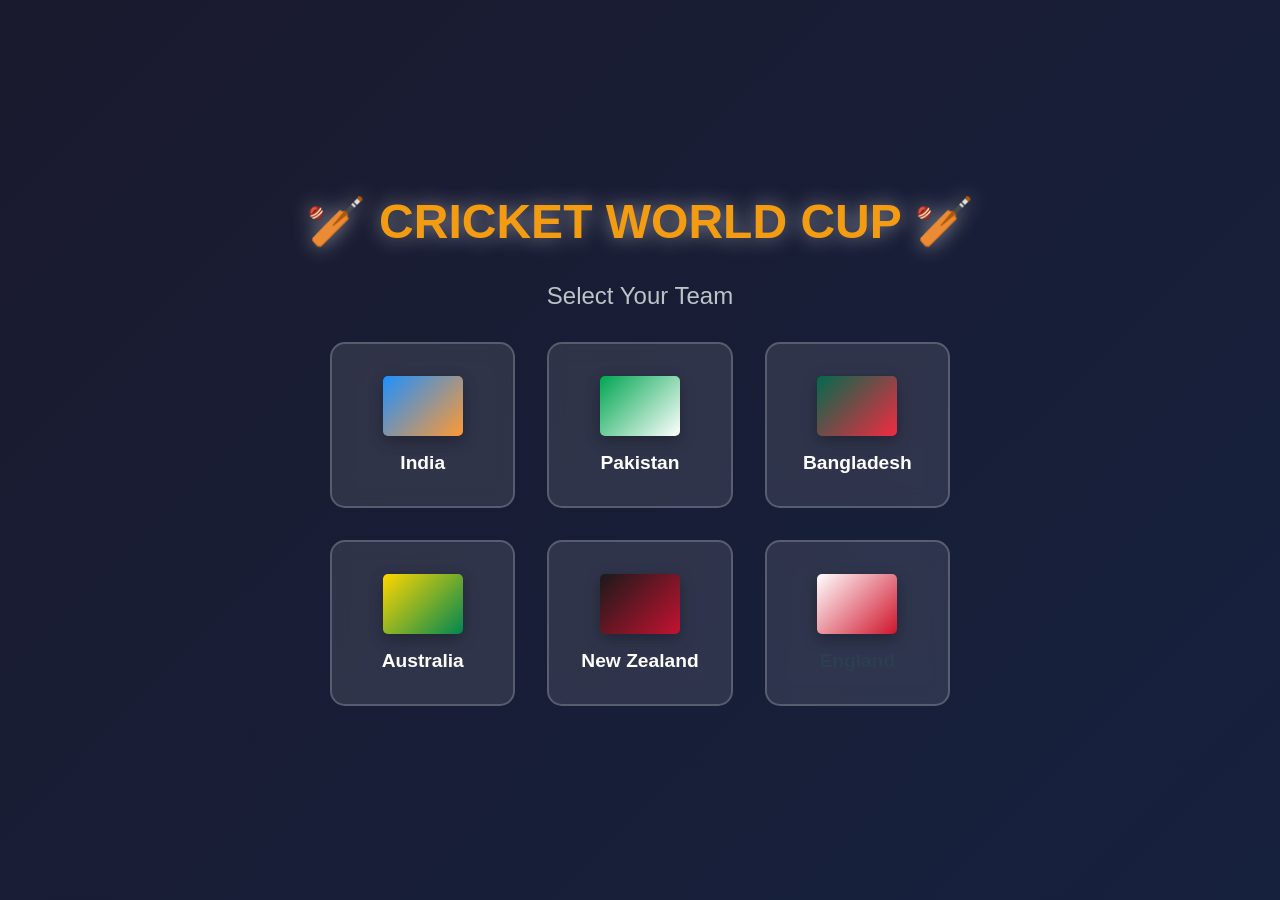
<file: cricket-game/index.html>
<!DOCTYPE html>
<html lang="en">
<head>
    <meta charset="UTF-8">
    <meta name="viewport" content="width=device-width, initial-scale=1.0">
    <title>Cricket World Cup - Chase Master</title>
    
    <!-- CSS Files -->
    <link rel="stylesheet" href="css/main.css">
    <link rel="stylesheet" href="css/grass.css">
    <link rel="stylesheet" href="css/stadium.css">
    <link rel="stylesheet" href="css/jerseys.css">
</head>
<body>
    <div id="game-container">
        <!-- UI Layer for all overlays -->
        <div id="ui-layer"></div>
        
        <!-- Game canvas will be populated by JavaScript -->
    </div>

    <!-- JavaScript Modules -->
    <script type="module" src="js/config.js"></script>
    <script type="module" src="js/tournament.js"></script>
    <script type="module" src="js/match.js"></script>
    <script type="module" src="js/ui.js"></script>
    <script type="module" src="js/main.js"></script>
</body>
</html>
</file>
<file: cricket-game/css/main.css>
/* Global Styles & Reset */
* {
    margin: 0;
    padding: 0;
    box-sizing: border-box;
}

body {
    font-family: 'Segoe UI', Tahoma, Geneva, Verdana, sans-serif;
    overflow: hidden;
    background: #000;
    color: white;
}

#game-container {
    position: relative;
    width: 100vw;
    height: 100vh;
}

canvas {
    display: block;
    width: 100%;
    height: 100%;
}

/* UI Overlay */
#ui-layer {
    position: absolute;
    top: 0;
    left: 0;
    width: 100%;
    height: 100%;
    pointer-events: none;
    z-index: 10;
}

/* Country Selection Screen */
#country-screen {
    position: absolute;
    top: 0;
    left: 0;
    width: 100%;
    height: 100%;
    background: linear-gradient(135deg, #1a1a2e 0%, #16213e 100%);
    display: flex;
    flex-direction: column;
    justify-content: center;
    align-items: center;
    pointer-events: auto;
    z-index: 100;
}

#country-screen h1 {
    font-size: 3rem;
    margin-bottom: 2rem;
    text-shadow: 0 0 20px rgba(255,255,255,0.5);
    animation: pulse 2s infinite;
}

.country-grid {
    display: grid;
    grid-template-columns: repeat(3, 1fr);
    gap: 2rem;
    max-width: 900px;
}

.country-card {
    background: rgba(255,255,255,0.1);
    border: 2px solid rgba(255,255,255,0.2);
    border-radius: 15px;
    padding: 2rem;
    cursor: pointer;
    transition: all 0.3s ease;
    text-align: center;
    backdrop-filter: blur(10px);
}

.country-card:hover {
    transform: translateY(-10px);
    box-shadow: 0 20px 40px rgba(0,0,0,0.4);
    border-color: rgba(255,255,255,0.5);
}

.country-flag {
    width: 80px;
    height: 60px;
    margin: 0 auto 1rem;
    border-radius: 5px;
    box-shadow: 0 5px 15px rgba(0,0,0,0.3);
}

.country-name {
    font-size: 1.2rem;
    font-weight: bold;
}

/* Match Info Screen */
#match-info-screen {
    position: absolute;
    top: 0;
    left: 0;
    width: 100%;
    height: 100%;
    background: rgba(0,0,0,0.8);
    display: none;
    flex-direction: column;
    justify-content: center;
    align-items: center;
    pointer-events: auto;
    z-index: 90;
}

.match-details {
    background: linear-gradient(135deg, #2c3e50 0%, #34495e 100%);
    padding: 3rem;
    border-radius: 20px;
    text-align: center;
    max-width: 600px;
    box-shadow: 0 30px 60px rgba(0,0,0,0.5);
}

.match-details h2 {
    font-size: 2.5rem;
    margin-bottom: 1rem;
    color: #f39c12;
}

.target-display {
    font-size: 3rem;
    font-weight: bold;
    color: #e74c3c;
    margin: 2rem 0;
}

.start-btn {
    background: linear-gradient(135deg, #e74c3c 0%, #c0392b 100%);
    color: white;
    border: none;
    padding: 1rem 3rem;
    font-size: 1.5rem;
    border-radius: 50px;
    cursor: pointer;
    transition: all 0.3s ease;
    margin-top: 2rem;
}

.start-btn:hover {
    transform: scale(1.1);
    box-shadow: 0 10px 30px rgba(231,76,60,0.5);
}

/* Game HUD */
#game-hud {
    position: absolute;
    top: 20px;
    left: 20px;
    right: 20px;
    display: none;
    justify-content: space-between;
    pointer-events: none;
}

.score-board {
    background: rgba(0,0,0,0.7);
    padding: 1rem 2rem;
    border-radius: 10px;
    border: 2px solid rgba(255,255,255,0.2);
}

.score-main {
    font-size: 2rem;
    font-weight: bold;
    color: #f39c12;
}

.score-sub {
    font-size: 1rem;
    color: #bdc3c7;
}

.shot-selector {
    position: absolute;
    bottom: 100px;
    left: 50%;
    transform: translateX(-50%);
    display: none;
    gap: 1rem;
    pointer-events: auto;
    background: rgba(0,0,0,0.8);
    padding: 1rem;
    border-radius: 15px;
    backdrop-filter: blur(10px);
}

.shot-btn {
    background: linear-gradient(135deg, #3498db 0%, #2980b9 100%);
    color: white;
    border: none;
    padding: 0.8rem 1.5rem;
    border-radius: 10px;
    cursor: pointer;
    font-size: 0.9rem;
    transition: all 0.2s ease;
    text-transform: uppercase;
    font-weight: bold;
}

.shot-btn:hover {
    transform: scale(1.1);
    box-shadow: 0 5px 20px rgba(52,152,219,0.5);
}

.shot-btn:disabled {
    opacity: 0.5;
    cursor: not-allowed;
    transform: none;
}

/* Slow Motion Effect */
.slow-mo-active {
    filter: grayscale(100%) contrast(1.2);
    transition: filter 0.5s ease;
}

/* Result Popup */
#result-popup {
    position: absolute;
    top: 50%;
    left: 50%;
    transform: translate(-50%, -50%);
    background: rgba(0,0,0,0.9);
    padding: 3rem;
    border-radius: 20px;
    text-align: center;
    display: none;
    pointer-events: auto;
    z-index: 80;
    border: 3px solid #f39c12;
}

#result-popup h2 {
    font-size: 3rem;
    margin-bottom: 1rem;
}

#result-popup p {
    font-size: 1.5rem;
    margin-bottom: 2rem;
}

/* Animations */
@keyframes pulse {
    0%, 100% { opacity: 1; }
    50% { opacity: 0.7; }
}

@keyframes fadeIn {
    from { opacity: 0; transform: translateY(20px); }
    to { opacity: 1; transform: translateY(0); }
}

.fade-in {
    animation: fadeIn 0.5s ease forwards;
}

/* Tournament Progress */
#tournament-progress {
    position: absolute;
    top: 20px;
    right: 20px;
    background: rgba(0,0,0,0.7);
    padding: 1rem;
    border-radius: 10px;
    display: none;
    pointer-events: none;
}

.progress-item {
    display: flex;
    align-items: center;
    margin: 0.5rem 0;
    font-size: 0.9rem;
}

.progress-dot {
    width: 10px;
    height: 10px;
    border-radius: 50%;
    margin-right: 10px;
    background: #7f8c8d;
}

.progress-dot.won {
    background: #2ecc71;
}

.progress-dot.lost {
    background: #e74c3c;
}

.progress-dot.current {
    background: #f39c12;
    animation: pulse 1s infinite;
}
</file>
<file: cricket-game/css/grass.css>
/* Grass Field Styles */
#grass-layer {
    position: absolute;
    bottom: 0;
    left: 0;
    width: 100%;
    height: 60%;
    background: linear-gradient(
        to bottom,
        #2d5a27 0%,
        #3a7a34 20%,
        #4a9a44 40%,
        #5aba54 60%,
        #4a9a44 80%,
        #3a7a34 100%
    );
    overflow: hidden;
}

.grass-blade {
    position: absolute;
    bottom: 0;
    width: 2px;
    height: 20px;
    background: linear-gradient(to top, #2d5a27, #4a9a44);
    animation: sway 2s infinite ease-in-out;
}

@keyframes sway {
    0%, 100% { transform: rotate(-5deg); }
    50% { transform: rotate(5deg); }
}

/* Pitch Area */
#pitch {
    position: absolute;
    bottom: 15%;
    left: 50%;
    transform: translateX(-50%);
    width: 300px;
    height: 600px;
    background: linear-gradient(
        to bottom,
        #d4c5a3 0%,
        #e8dcc5 20%,
        #f0e6d0 40%,
        #e8dcc5 60%,
        #d4c5a3 80%,
        #c4b593 100%
    );
    border-radius: 10px;
    box-shadow: 
        inset 0 0 50px rgba(0,0,0,0.2),
        0 10px 30px rgba(0,0,0,0.3);
    border: 3px solid rgba(255,255,255,0.3);
}

.pitch-markings {
    position: absolute;
    top: 50px;
    left: 50%;
    transform: translateX(-50%);
    width: 20px;
    height: 20px;
    background: white;
    border-radius: 50%;
    opacity: 0.8;
}

.pitch-markings.crease {
    position: absolute;
    width: 100px;
    height: 3px;
    background: white;
    left: 50%;
    transform: translateX(-50%);
    opacity: 0.9;
}

.crease.top {
    top: 80px;
}

.crease.bottom {
    bottom: 80px;
}

/* Boundary Rope */
#boundary {
    position: absolute;
    bottom: 5%;
    left: 50%;
    transform: translateX(-50%);
    width: 90%;
    height: 10px;
    background: linear-gradient(
        90deg,
        #e74c3c 0%,
        #f39c12 25%,
        #f1c40f 50%,
        #f39c12 75%,
        #e74c3c 100%
    );
    border-radius: 5px;
    box-shadow: 0 5px 15px rgba(0,0,0,0.4);
}

.boundary-post {
    position: absolute;
    width: 15px;
    height: 15px;
    background: white;
    border-radius: 50%;
    top: -2px;
}

.boundary-post:nth-child(1) { left: 0; }
.boundary-post:nth-child(2) { right: 0; }

/* Grass Patterns */
.grass-pattern {
    position: absolute;
    width: 100%;
    height: 100%;
    background-image: 
        repeating-linear-gradient(
            90deg,
            transparent 0px,
            transparent 50px,
            rgba(0,0,0,0.05) 50px,
            rgba(0,0,0,0.05) 100px
        );
    pointer-events: none;
}

/* Dew Effect */
.dew-overlay {
    position: absolute;
    top: 0;
    left: 0;
    width: 100%;
    height: 100%;
    background: radial-gradient(
        circle at 20% 80%,
        rgba(255,255,255,0.1) 0%,
        transparent 50%
    );
    pointer-events: none;
}

/* Shadow on Grass */
.player-shadow {
    position: absolute;
    width: 60px;
    height: 20px;
    background: radial-gradient(
        ellipse at center,
        rgba(0,0,0,0.4) 0%,
        transparent 70%
    );
    border-radius: 50%;
    transform: scaleX(1.5);
}
</file>
<file: cricket-game/css/stadium.css>
/* Stadium Structure */
#stadium {
    position: absolute;
    top: 0;
    left: 0;
    width: 100%;
    height: 45%;
    background: linear-gradient(
        to bottom,
        #1a1a2e 0%,
        #16213e 30%,
        #2c3e50 70%,
        #34495e 100%
    );
    overflow: hidden;
}

/* Stadium Roof */
.stadium-roof {
    position: absolute;
    top: 0;
    left: 0;
    width: 100%;
    height: 80px;
    background: linear-gradient(
        to bottom,
        #2c3e50 0%,
        #34495e 50%,
        #1a1a2e 100%
    );
    border-bottom: 5px solid #f39c12;
    box-shadow: 0 10px 30px rgba(0,0,0,0.5);
}

.roof-support {
    position: absolute;
    top: 80px;
    width: 20px;
    height: 150px;
    background: linear-gradient(
        to right,
        #34495e 0%,
        #2c3e50 50%,
        #34495e 100%
    );
}

.roof-support:nth-child(1) { left: 10%; }
.roof-support:nth-child(2) { left: 30%; }
.roof-support:nth-child(3) { left: 50%; }
.roof-support:nth-child(4) { left: 70%; }
.roof-support:nth-child(5) { left: 90%; }

/* Floodlights */
.floodlight {
    position: absolute;
    top: 20px;
    width: 60px;
    height: 40px;
    background: #2c3e50;
    border-radius: 5px;
    box-shadow: 0 0 20px rgba(255,255,255,0.3);
}

.floodlight::after {
    content: '';
    position: absolute;
    bottom: -100px;
    left: 50%;
    transform: translateX(-50%);
    width: 200px;
    height: 150px;
    background: radial-gradient(
        ellipse at top,
        rgba(255,255,255,0.1) 0%,
        transparent 70%
    );
    animation: flicker 3s infinite;
}

.floodlight:nth-child(1) { left: 15%; }
.floodlight:nth-child(2) { left: 85%; }

@keyframes flicker {
    0%, 100% { opacity: 1; }
    50% { opacity: 0.95; }
}

/* Stands / Seating Area */
.stands {
    position: absolute;
    bottom: 0;
    width: 100%;
    height: calc(100% - 80px);
    background: repeating-linear-gradient(
        0deg,
        #34495e 0px,
        #34495e 20px,
        #2c3e50 20px,
        #2c3e50 40px
    );
    perspective: 500px;
}

.stand-section {
    position: absolute;
    background: rgba(52, 73, 94, 0.8);
    border: 2px solid rgba(255,255,255,0.1);
}

.stand-section.left {
    left: 0;
    width: 30%;
    height: 100%;
    transform: skewY(-10deg);
    transform-origin: bottom right;
}

.stand-section.right {
    right: 0;
    width: 30%;
    height: 100%;
    transform: skewY(10deg);
    transform-origin: bottom left;
}

.stand-section.center {
    left: 30%;
    width: 40%;
    height: 100%;
}

/* Crowd */
.crowd {
    position: absolute;
    width: 100%;
    height: 100%;
    overflow: hidden;
}

.spectator {
    position: absolute;
    width: 8px;
    height: 12px;
    border-radius: 50% 50% 0 0;
    animation: cheer 2s infinite ease-in-out;
}

@keyframes cheer {
    0%, 100% { transform: scaleY(1); }
    50% { transform: scaleY(1.2); }
}

/* Scoreboard in Stadium */
.stadium-scoreboard {
    position: absolute;
    top: 100px;
    left: 50%;
    transform: translateX(-50%);
    background: #000;
    padding: 1rem 2rem;
    border-radius: 10px;
    border: 3px solid #f39c12;
    box-shadow: 0 0 30px rgba(243, 156, 18, 0.5);
}

.scoreboard-display {
    font-family: 'Courier New', monospace;
    font-size: 1.5rem;
    color: #e74c3c;
    text-shadow: 0 0 10px rgba(231, 76, 60, 0.8);
}

/* Advertising Boards */
.ad-board {
    position: absolute;
    bottom: 20px;
    height: 40px;
    background: linear-gradient(
        90deg,
        #e74c3c 0%,
        #f39c12 50%,
        #e74c3c 100%
    );
    border-radius: 5px;
    display: flex;
    align-items: center;
    justify-content: center;
    color: white;
    font-weight: bold;
    font-size: 0.8rem;
    animation: adScroll 10s infinite linear;
}

@keyframes adScroll {
    0% { background-position: 0% 50%; }
    100% { background-position: 200% 50%; }
}

/* Night Sky with Stars */
.night-sky {
    position: absolute;
    top: 0;
    left: 0;
    width: 100%;
    height: 100%;
    background: radial-gradient(
        ellipse at bottom,
        #1a1a2e 0%,
        #0d0d1a 100%
    );
}

.star {
    position: absolute;
    width: 2px;
    height: 2px;
    background: white;
    border-radius: 50%;
    animation: twinkle 2s infinite ease-in-out;
}

@keyframes twinkle {
    0%, 100% { opacity: 1; }
    50% { opacity: 0.3; }
}
</file>
<file: cricket-game/css/jerseys.css>
/* Player Base Styles */
.player {
    position: absolute;
    transition: all 0.3s ease;
}

/* Batsman Styles */
.batsman {
    width: 40px;
    height: 80px;
    bottom: 20%;
    left: 50%;
    transform: translateX(-50%);
    z-index: 5;
}

.batsman-body {
    position: absolute;
    bottom: 0;
    width: 100%;
    height: 60%;
    border-radius: 10px 10px 0 0;
}

.batsman-head {
    position: absolute;
    top: 0;
    left: 50%;
    transform: translateX(-50%);
    width: 25px;
    height: 25px;
    background: #f1c40f;
    border-radius: 50%;
    box-shadow: inset -3px -3px 5px rgba(0,0,0,0.3);
}

.batsman-helmet {
    position: absolute;
    top: -2px;
    left: 50%;
    transform: translateX(-50%);
    width: 28px;
    height: 20px;
    background: #2c3e50;
    border-radius: 50% 50% 0 0;
}

.batsman-bat {
    position: absolute;
    right: -15px;
    bottom: 20px;
    width: 12px;
    height: 50px;
    background: linear-gradient(
        to right,
        #d4a574 0%,
        #c49564 50%,
        #d4a574 100%
    );
    border-radius: 3px;
    transform-origin: bottom center;
    transition: transform 0.2s ease;
}

/* Jersey Colors by Country */
.jersey-india {
    background: linear-gradient(
        135deg,
        #1e90ff 0%,
        #0066cc 100%
    );
    border-left: 3px solid #ff9933;
    border-right: 3px solid #ff9933;
}

.jersey-pakistan {
    background: linear-gradient(
        135deg,
        #00a651 0%,
        #007a3d 100%
    );
    border-left: 3px solid #ffffff;
    border-right: 3px solid #ffffff;
}

.jersey-bangladesh {
    background: linear-gradient(
        135deg,
        #006a4e 0%,
        #00523d 100%
    );
    border-left: 3px solid #f42a41;
    border-right: 3px solid #f42a41;
}

.jersey-australia {
    background: linear-gradient(
        135deg,
        #ffd700 0%,
        #ffcc00 100%
    );
    border-left: 3px solid #008751;
    border-right: 3px solid #008751;
}

.jersey-newzealand {
    background: linear-gradient(
        135deg,
        #1a1a1a 0%,
        #0d0d0d 100%
    );
    border-left: 3px solid #c41230;
    border-right: 3px solid #c41230;
}

.jersey-england {
    background: linear-gradient(
        135deg,
        #ffffff 0%,
        #e6e6e6 100%
    );
    border-left: 5px solid #cf142b;
    border-right: 5px solid #cf142b;
}

/* Bowler Styles */
.bowler {
    width: 40px;
    height: 80px;
    top: 30%;
    left: 50%;
    transform: translateX(-50%);
    z-index: 5;
}

.bowler-body {
    position: absolute;
    bottom: 0;
    width: 100%;
    height: 60%;
    border-radius: 10px 10px 0 0;
}

.bowler-head {
    position: absolute;
    top: 0;
    left: 50%;
    transform: translateX(-50%);
    width: 25px;
    height: 25px;
    background: #f1c40f;
    border-radius: 50%;
}

.bowler-cap {
    position: absolute;
    top: -2px;
    left: 50%;
    transform: translateX(-50%);
    width: 28px;
    height: 15px;
    background: #2c3e50;
    border-radius: 50% 50% 0 0;
}

.bowler-arm {
    position: absolute;
    top: 30px;
    right: -10px;
    width: 8px;
    height: 40px;
    background: #f1c40f;
    border-radius: 5px;
    transform-origin: top center;
    transition: transform 0.3s ease;
}

/* Bowling Action Animation */
.bowling-runup {
    animation: runup 1s ease-in-out;
}

@keyframes runup {
    0% { transform: translateX(-50%) translateY(0); }
    50% { transform: translateX(-50%) translateY(50px); }
    100% { transform: translateX(-50%) translateY(0); }
}

.bowling-delivery {
    animation: delivery 0.5s ease-out;
}

@keyframes delivery {
    0% { transform: translateX(-50%) rotate(0deg); }
    50% { transform: translateX(-50%) rotate(-30deg); }
    100% { transform: translateX(-50%) rotate(0deg); }
}

/* Ball Styles */
.cricket-ball {
    position: absolute;
    width: 16px;
    height: 16px;
    background: radial-gradient(
        circle at 30% 30%,
        #e74c3c 0%,
        #c0392b 100%
    );
    border-radius: 50%;
    box-shadow: 
        inset -2px -2px 5px rgba(0,0,0,0.3),
        0 5px 15px rgba(0,0,0,0.4);
    z-index: 10;
}

.ball-seam {
    position: absolute;
    top: 50%;
    left: 50%;
    transform: translate(-50%, -50%);
    width: 12px;
    height: 2px;
    background: #f39c12;
    border-radius: 2px;
}

/* Shot Selection Indicators */
.shot-indicator {
    position: absolute;
    width: 60px;
    height: 60px;
    border: 3px solid rgba(255,255,255,0.5);
    border-radius: 50%;
    opacity: 0;
    transition: opacity 0.3s ease;
}

.shot-indicator.active {
    opacity: 1;
    animation: pulse-ring 1s infinite;
}

@keyframes pulse-ring {
    0% { transform: scale(1); opacity: 1; }
    100% { transform: scale(1.5); opacity: 0; }
}

/* Running Between Wickets */
.running-batsman {
    animation: run-animation 1.5s ease-in-out;
}

@keyframes run-animation {
    0% { transform: translateX(-50%); }
    50% { transform: translateX(200%); }
    100% { transform: translateX(-50%); }
}

/* Celebration Animation */
.celebration {
    animation: celebrate 0.5s ease-in-out;
}

@keyframes celebrate {
    0%, 100% { transform: translateX(-50%) scaleY(1); }
    50% { transform: translateX(-50%) scaleY(1.2); }
}

/* Out Animation */
.out-animation {
    animation: walk-off 2s ease-in forwards;
}

@keyframes walk-off {
    0% { transform: translateX(-50%); opacity: 1; }
    100% { transform: translateX(-150%); opacity: 0; }
}

/* Fielder Positions */
.fielder {
    position: absolute;
    width: 30px;
    height: 60px;
    z-index: 4;
}

.fielder-body {
    position: absolute;
    bottom: 0;
    width: 100%;
    height: 70%;
    border-radius: 10px 10px 0 0;
}

.fielder-head {
    position: absolute;
    top: 0;
    left: 50%;
    transform: translateX(-50%);
    width: 20px;
    height: 20px;
    background: #f1c40f;
    border-radius: 50%;
}

/* Umpire */
.umpire {
    position: absolute;
    width: 35px;
    height: 70px;
    bottom: 18%;
    right: 10%;
    z-index: 3;
}

.umpire-body {
    position: absolute;
    bottom: 0;
    width: 100%;
    height: 80%;
    background: #2c3e50;
    border-radius: 10px 10px 0 0;
}

.umpire-head {
    position: absolute;
    top: 0;
    left: 50%;
    transform: translateX(-50%);
    width: 22px;
    height: 22px;
    background: #f1c40f;
    border-radius: 50%;
}

.umpire-hat {
    position: absolute;
    top: -5px;
    left: 50%;
    transform: translateX(-50%);
    width: 30px;
    height: 10px;
    background: #000;
    border-radius: 5px 5px 0 0;
}
</file>
